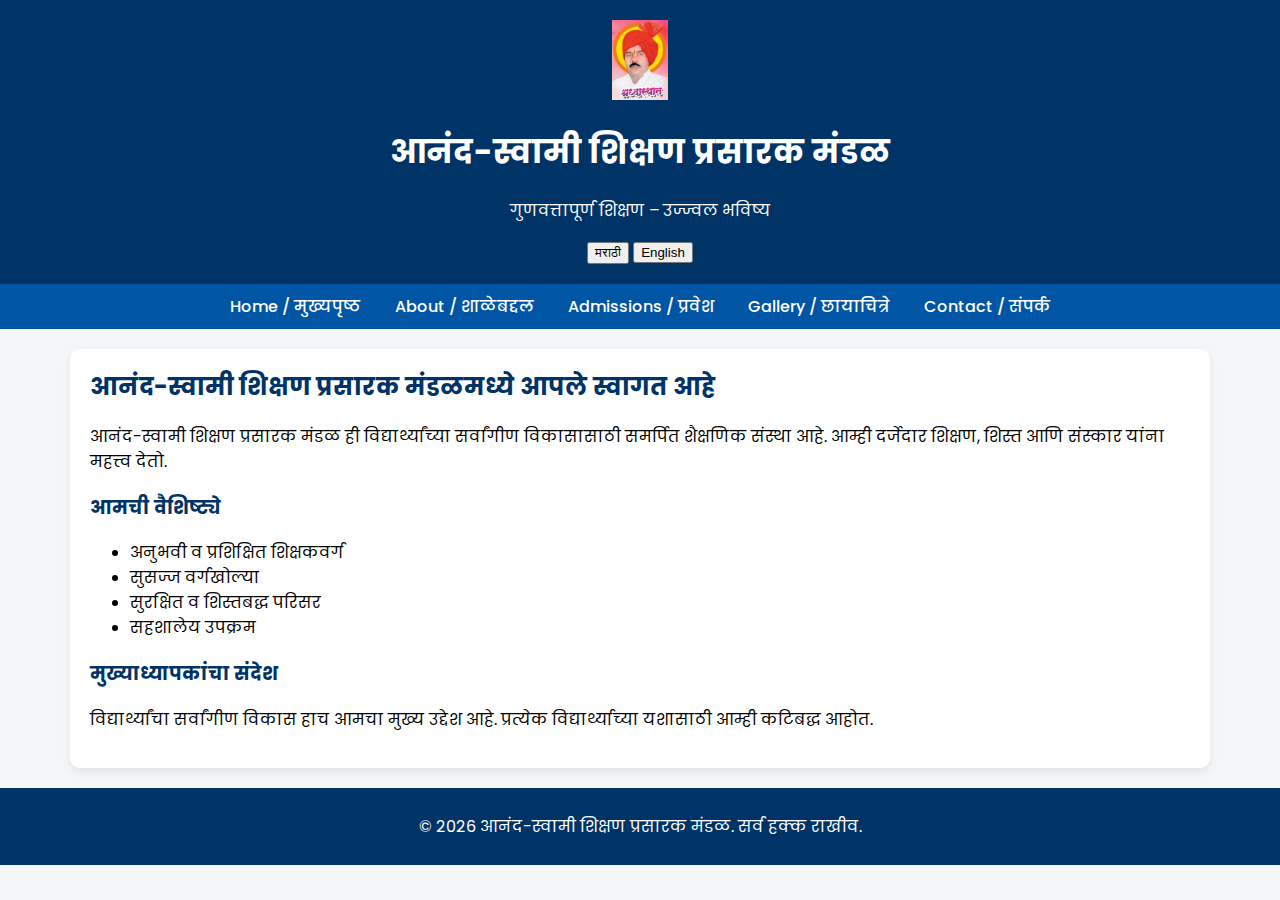
<file: index.html>
<!DOCTYPE html>
<html lang="en">
<head>
    <title>Anand-Swami Shikshan Prasarak Mandal</title>
    <meta name="viewport" content="width=device-width, initial-scale=1.0">

    <meta name="description" content="Anand-Swami Shikshan Prasarak Mandal – Quality education in a safe and nurturing environment.">
    <link rel="stylesheet" href="style.css">
</head>
<body>

<!-- ================= HEADER ================= -->
<header>
    <img src="images/logo.png" alt="School Logo" style="height:80px;">

    <h1 class="lang mr">आनंद-स्वामी शिक्षण प्रसारक मंडळ </h1>
    <h1 class="lang en">Anand-Swami Shikshan Prasarak Mandal</h1>

    <p class="lang mr">गुणवत्तापूर्ण शिक्षण – उज्ज्वल भविष्य</p>
    <p class="lang en">Quality Education – Bright Future</p>

    <div style="margin-top:10px;">
        <button onclick="setLanguage('mr')">मराठी</button>
        <button onclick="setLanguage('en')">English</button>
    </div>
</header>

<!-- ================= NAVIGATION ================= -->
<nav>
    <a href="index.html">Home / मुख्यपृष्ठ</a>
    <a href="about.html">About / शाळेबद्दल</a>
    <a href="admissions.html">Admissions / प्रवेश</a>
    <a href="gallery.html">Gallery / छायाचित्रे</a>
    <a href="contact.html">Contact / संपर्क</a>
</nav>

<!-- ================= MAIN CONTENT ================= -->
<div class="container">

    <!-- WELCOME -->
    <h2 class="lang mr">आनंद-स्वामी शिक्षण प्रसारक मंडळमध्ये आपले स्वागत आहे</h2>
    <h2 class="lang en">Welcome to Anand-Swami Shikshan Prasarak Mandal</h2>

    <p class="lang mr">
        आनंद-स्वामी शिक्षण प्रसारक मंडळ ही विद्यार्थ्यांच्या सर्वांगीण विकासासाठी समर्पित शैक्षणिक संस्था आहे.
        आम्ही दर्जेदार शिक्षण, शिस्त आणि संस्कार यांना महत्त्व देतो.
    </p>

    <p class="lang en">
        Anand-Swami Shikshan Prasarak Mandal is dedicated to the overall development of students.
        We focus on quality education, discipline, and values.
    </p>

    <!-- FEATURES -->
    <h3 class="lang mr">आमची वैशिष्ट्ये</h3>
    <h3 class="lang en">Our Features</h3>

    <ul class="lang mr">
        <li>अनुभवी व प्रशिक्षित शिक्षकवर्ग</li>
        <li>सुसज्ज वर्गखोल्या</li>
        <li>सुरक्षित व शिस्तबद्ध परिसर</li>
        <li>सहशालेय उपक्रम</li>
    </ul>

    <ul class="lang en">
        <li>Experienced and trained teachers</li>
        <li>Well-equipped classrooms</li>
        <li>Safe and disciplined campus</li>
        <li>Co-curricular activities</li>
    </ul>

    <!-- PRINCIPAL MESSAGE -->
    <h3 class="lang mr">मुख्याध्यापकांचा संदेश</h3>
    <h3 class="lang en">Principal’s Message</h3>

    <p class="lang mr">
        विद्यार्थ्यांचा सर्वांगीण विकास हाच आमचा मुख्य उद्देश आहे.
        प्रत्येक विद्यार्थ्याच्या यशासाठी आम्ही कटिबद्ध आहोत.
    </p>

    <p class="lang en">
        Our goal is the holistic development of every student.
        We are committed to nurturing future-ready citizens.
    </p>

</div>

<!-- ================= FOOTER ================= -->
<footer>
    <p class="lang mr">© २०२६ आनंद-स्वामी शिक्षण प्रसारक मंडळ. सर्व हक्क राखीव.</p>
    <p class="lang en">© 2026 Anand-Swami Shikshan Prasarak Mandal. All rights reserved.</p>
</footer>

<!-- ================= LANGUAGE SCRIPT ================= -->
<script>
function setLanguage(lang) {
    localStorage.setItem("language", lang);
    applyLanguage();
}

function applyLanguage() {
    let lang = localStorage.getItem("language") || "mr";
    document.querySelectorAll(".lang").forEach(el => {
        el.style.display = el.classList.contains(lang) ? "block" : "none";
    });
}
applyLanguage();
</script>

</body>
</html>
</file>
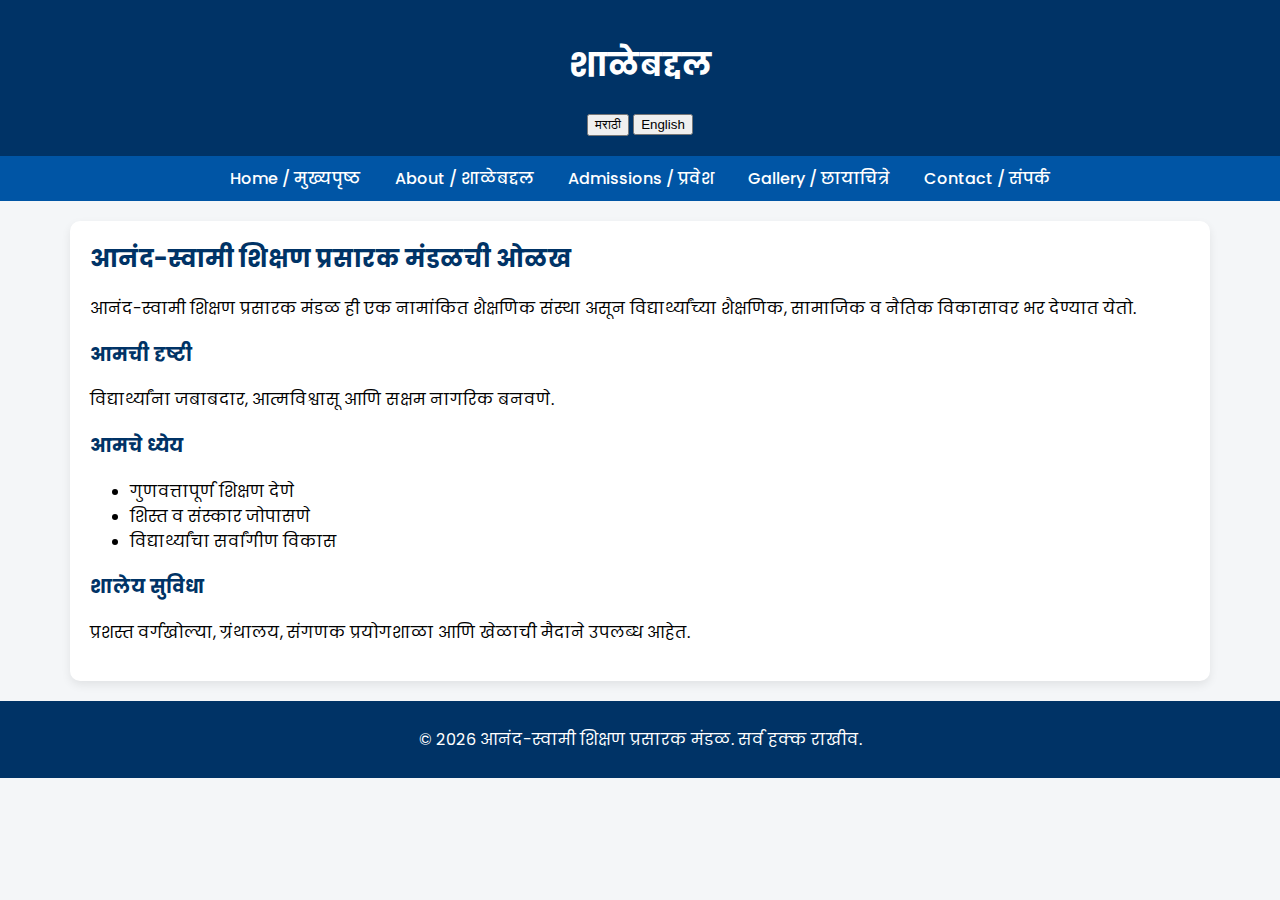
<file: about.html>
<!DOCTYPE html>
<html lang="en">
<head>
    <title>About Us – Anand-Swami Shikshan Prasarak Mandal</title>
    <meta name="viewport" content="width=device-width, initial-scale=1.0">
    <meta name="description" content="About Adarsh Public School, our vision, mission and values.">
    <link rel="stylesheet" href="style.css">
</head>
<body>

<!-- ================= HEADER ================= -->
<header>
    <h1 class="lang mr">शाळेबद्दल</h1>
    <h1 class="lang en">About Our School</h1>

    <div style="margin-top:10px;">
        <button onclick="setLanguage('mr')">मराठी</button>
        <button onclick="setLanguage('en')">English</button>
    </div>
</header>

<!-- ================= NAVIGATION ================= -->
<nav>
    <a href="index.html">Home / मुख्यपृष्ठ</a>
    <a href="about.html">About / शाळेबद्दल</a>
    <a href="admissions.html">Admissions / प्रवेश</a>
    <a href="gallery.html">Gallery / छायाचित्रे</a>
    <a href="contact.html">Contact / संपर्क</a>
</nav>

<!-- ================= ABOUT CONTENT ================= -->
<div class="container">

    <!-- INTRO -->
    <h2 class="lang mr">आनंद-स्वामी शिक्षण प्रसारक मंडळची ओळख</h2>
    <h2 class="lang en">Introduction</h2>

    <p class="lang mr">
        आनंद-स्वामी शिक्षण प्रसारक मंडळ ही एक नामांकित शैक्षणिक संस्था असून
        विद्यार्थ्यांच्या शैक्षणिक, सामाजिक व नैतिक विकासावर भर देण्यात येतो.
    </p>

    <p class="lang en">
        Anand-Swami Shikshan Prasarak Mandal is a reputed educational institution focusing on
        academic excellence along with moral and social development.
    </p>

    <!-- VISION -->
    <h3 class="lang mr">आमची दृष्टी</h3>
    <h3 class="lang en">Our Vision</h3>

    <p class="lang mr">
        विद्यार्थ्यांना जबाबदार, आत्मविश्वासू आणि सक्षम नागरिक बनवणे.
    </p>

    <p class="lang en">
        To nurture responsible, confident, and capable citizens of tomorrow.
    </p>

    <!-- MISSION -->
    <h3 class="lang mr">आमचे ध्येय</h3>
    <h3 class="lang en">Our Mission</h3>

    <ul class="lang mr">
        <li>गुणवत्तापूर्ण शिक्षण देणे</li>
        <li>शिस्त व संस्कार जोपासणे</li>
        <li>विद्यार्थ्यांचा सर्वांगीण विकास</li>
    </ul>

    <ul class="lang en">
        <li>Deliver quality education</li>
        <li>Inculcate discipline and values</li>
        <li>Ensure holistic student development</li>
    </ul>

    <!-- INFRASTRUCTURE -->
    <h3 class="lang mr">शालेय सुविधा</h3>
    <h3 class="lang en">School Infrastructure</h3>

    <p class="lang mr">
        प्रशस्त वर्गखोल्या, ग्रंथालय, संगणक प्रयोगशाळा आणि खेळाची मैदाने उपलब्ध आहेत.
    </p>

    <p class="lang en">
        The school offers spacious classrooms, library, computer lab, and playground facilities.
    </p>

</div>

<!-- ================= FOOTER ================= -->
<footer>
    <p class="lang mr">© २०२६ आनंद-स्वामी शिक्षण प्रसारक मंडळ. सर्व हक्क राखीव.</p>
    <p class="lang en">© 2026 Anand-Swami Shikshan Prasarak Mandal. All rights reserved.</p>
</footer>

<!-- ================= LANGUAGE SCRIPT ================= -->
<script>
function setLanguage(lang) {
    localStorage.setItem("language", lang);
    applyLanguage();
}

function applyLanguage() {
    let lang = localStorage.getItem("language") || "mr";
    document.querySelectorAll(".lang").forEach(el => {
        el.style.display = el.classList.contains(lang) ? "block" : "none";
    });
}
applyLanguage();
</script>

</body>
</html>
</file>
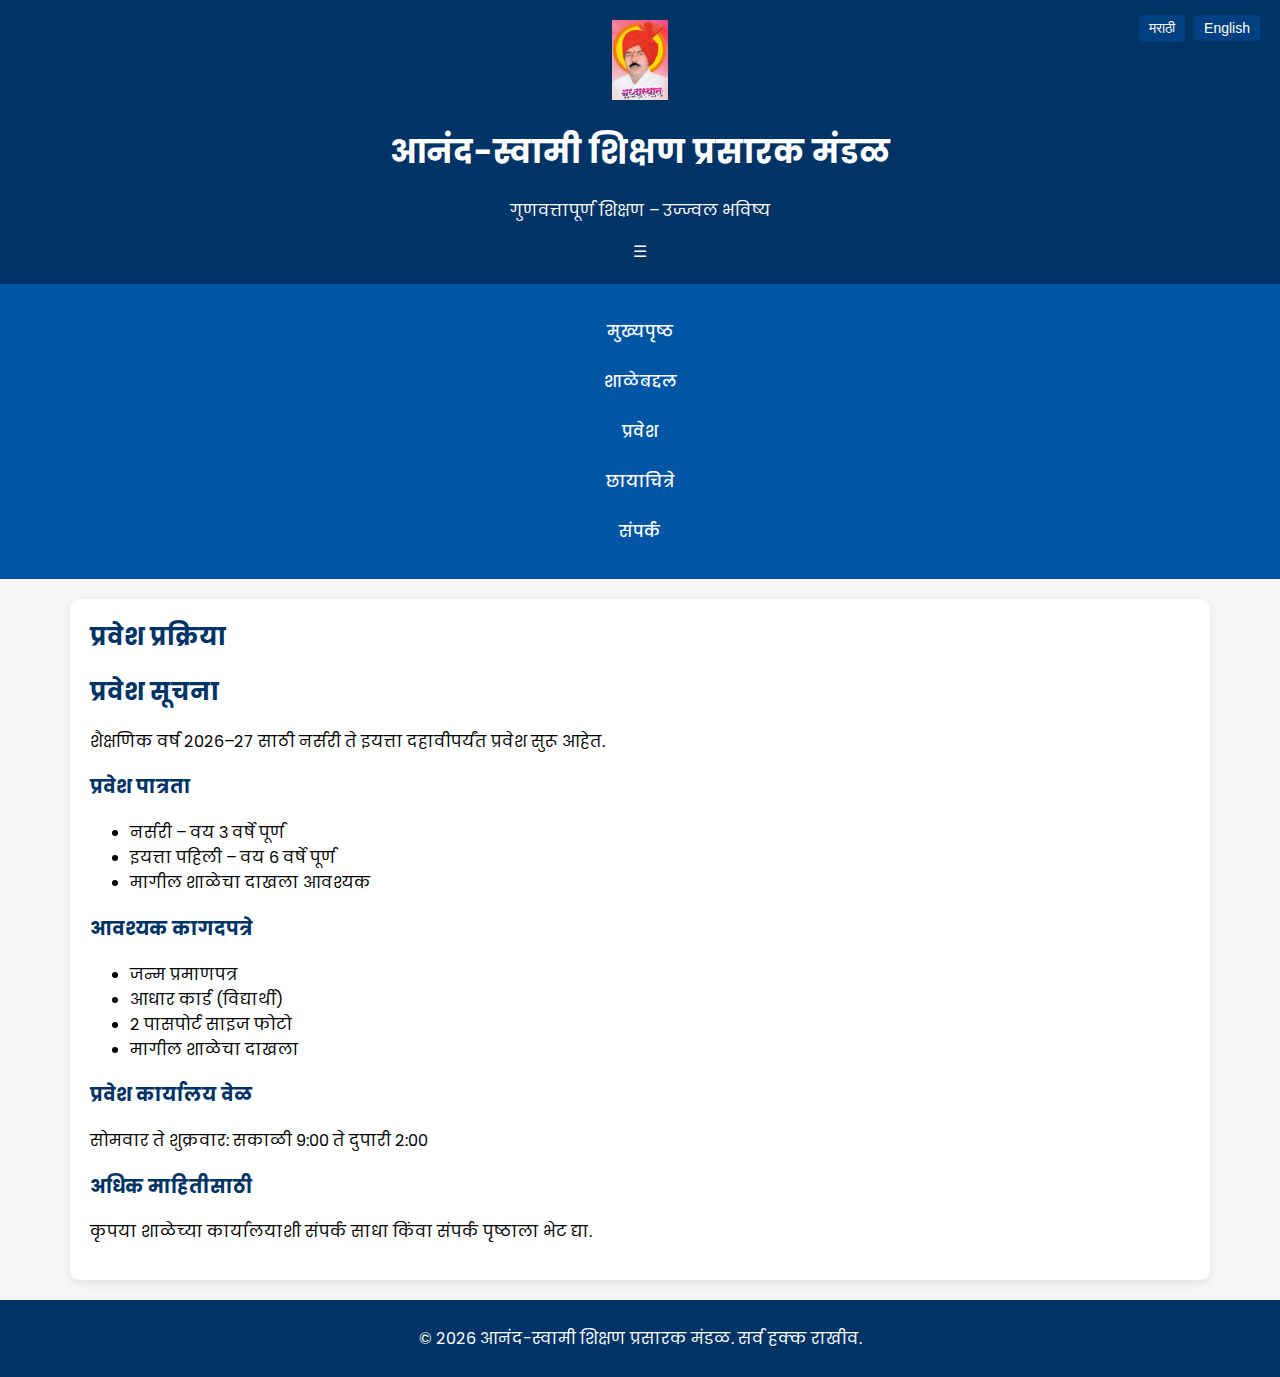
<file: admissions.html>
<!DOCTYPE html>
<html lang="en">
<head>
    <title>Admissions – Anand-Swami Shikshan Prasarak Mandal</title>
    <meta name="viewport" content="width=device-width, initial-scale=1.0">
    <meta name="description" content="Admissions open at Adarsh Public School. Apply now.">
    <link rel="stylesheet" href="style.css">
</head>
<body>

<!-- ================= HEADER ================= -->
<header>
    <div class="language-switch">
    <button onclick="setLanguage('mr')">मराठी</button>
    <button onclick="setLanguage('en')">English</button>
</div>

    <img src="images/logo.png" alt="School Logo" style="height:80px;">

    <h1 class="lang mr">आनंद-स्वामी शिक्षण प्रसारक मंडळ</h1>
    <h1 class="lang en">Anand-Swami Shikshan Prasarak Mandal</h1>

    <p class="lang mr">गुणवत्तापूर्ण शिक्षण – उज्ज्वल भविष्य</p>
    <p class="lang en">Quality Education – Bright Future</p>
    
<div class="hamburger" onclick="toggleMenu()">
    &#9776; <!-- This is the ☰ icon -->
</div>

   
</header>

<!-- ================= NAVIGATION ================= -->
<nav>
<a href="index.html">
    <span class="lang mr">मुख्यपृष्ठ</span>
    <span class="lang en">Home</span>
</a>

<a href="about.html">
    <span class="lang mr">शाळेबद्दल</span>
    <span class="lang en">About</span>
</a>

<a href="admissions.html">
    <span class="lang mr">प्रवेश</span>
    <span class="lang en">Admissions</span>
</a>

<a href="gallery.html">
    <span class="lang mr">छायाचित्रे</span>
    <span class="lang en">Gallery</span>
</a>

<a href="contact.html">
    <span class="lang mr">संपर्क</span>
    <span class="lang en">Contact</span>
</a>

</nav>

<!-- ================= ADMISSIONS CONTENT ================= -->
<div class="container">

    <h2 class="lang mr">प्रवेश प्रक्रिया</h2>
    <h2 class="lang en">Admission Process</h2>

    <!-- ADMISSION NOTICE -->
    <h2 class="lang mr">प्रवेश सूचना</h2>
    <h2 class="lang en">Admission Notice</h2>

    <p class="lang mr">
        शैक्षणिक वर्ष २०२६–२७ साठी नर्सरी ते इयत्ता दहावीपर्यंत प्रवेश सुरू आहेत.
    </p>

    <p class="lang en">
        Admissions are open for Nursery to Standard X for the academic year 2026–27.
    </p>

    <!-- ELIGIBILITY -->
    <h3 class="lang mr">प्रवेश पात्रता</h3>
    <h3 class="lang en">Eligibility Criteria</h3>

    <ul class="lang mr">
        <li>नर्सरी – वय ३ वर्षे पूर्ण</li>
        <li>इयत्ता पहिली – वय ६ वर्षे पूर्ण</li>
        <li>मागील शाळेचा दाखला आवश्यक</li>
    </ul>

    <ul class="lang en">
        <li>Nursery – Completed 3 years</li>
        <li>Std I – Completed 6 years</li>
        <li>Previous school leaving certificate required</li>
    </ul>

    <!-- REQUIRED DOCUMENTS -->
    <h3 class="lang mr">आवश्यक कागदपत्रे</h3>
    <h3 class="lang en">Required Documents</h3>

    <ul class="lang mr">
        <li>जन्म प्रमाणपत्र</li>
        <li>आधार कार्ड (विद्यार्थी)</li>
        <li>२ पासपोर्ट साइज फोटो</li>
        <li>मागील शाळेचा दाखला</li>
    </ul>

    <ul class="lang en">
        <li>Birth Certificate</li>
        <li>Aadhaar Card (Student)</li>
        <li>2 Passport Size Photographs</li>
        <li>Previous School Leaving Certificate</li>
    </ul>

    <!-- TIMINGS -->
    <h3 class="lang mr">प्रवेश कार्यालय वेळ</h3>
    <h3 class="lang en">Admission Office Timings</h3>

    <p class="lang mr">
        सोमवार ते शुक्रवार: सकाळी ९:०० ते दुपारी २:००
    </p>

    <p class="lang en">
        Monday to Friday: 9:00 AM to 2:00 PM
    </p>

    <!-- CONTACT -->
    <h3 class="lang mr">अधिक माहितीसाठी</h3>
    <h3 class="lang en">For More Information</h3>

    <p class="lang mr">
        कृपया शाळेच्या कार्यालयाशी संपर्क साधा किंवा संपर्क पृष्ठाला भेट द्या.
    </p>

    <p class="lang en">
        Please contact the school office or visit the Contact page.
    </p>

</div>

<!-- ================= FOOTER ================= -->
<footer>
    <p class="lang mr">© २०२६ आनंद-स्वामी शिक्षण प्रसारक मंडळ. सर्व हक्क राखीव.</p>
    <p class="lang en">© 2026 Anand-Swami Shikshan Prasarak Mandal. All rights reserved.</p>
</footer>

<!-- ================= LANGUAGE SCRIPT ================= -->
<script>
function setLanguage(lang) {
    localStorage.setItem("language", lang);
    applyLanguage();
}

function applyLanguage() {
    let lang = localStorage.getItem("language") || "mr";
    document.querySelectorAll(".lang").forEach(el => {
        el.style.display = el.classList.contains(lang) ? "block" : "none";
    });
}
applyLanguage();
</script>
<script>
/* ===== Highlight Active Menu ===== */
const currentPage = window.location.pathname.split("/").pop() || "index.html";

document.querySelectorAll("nav a").forEach(link => {
    if (link.getAttribute("href") === currentPage) {
        link.classList.add("active");
    }
});
</script>

</body>
</html>
</file>
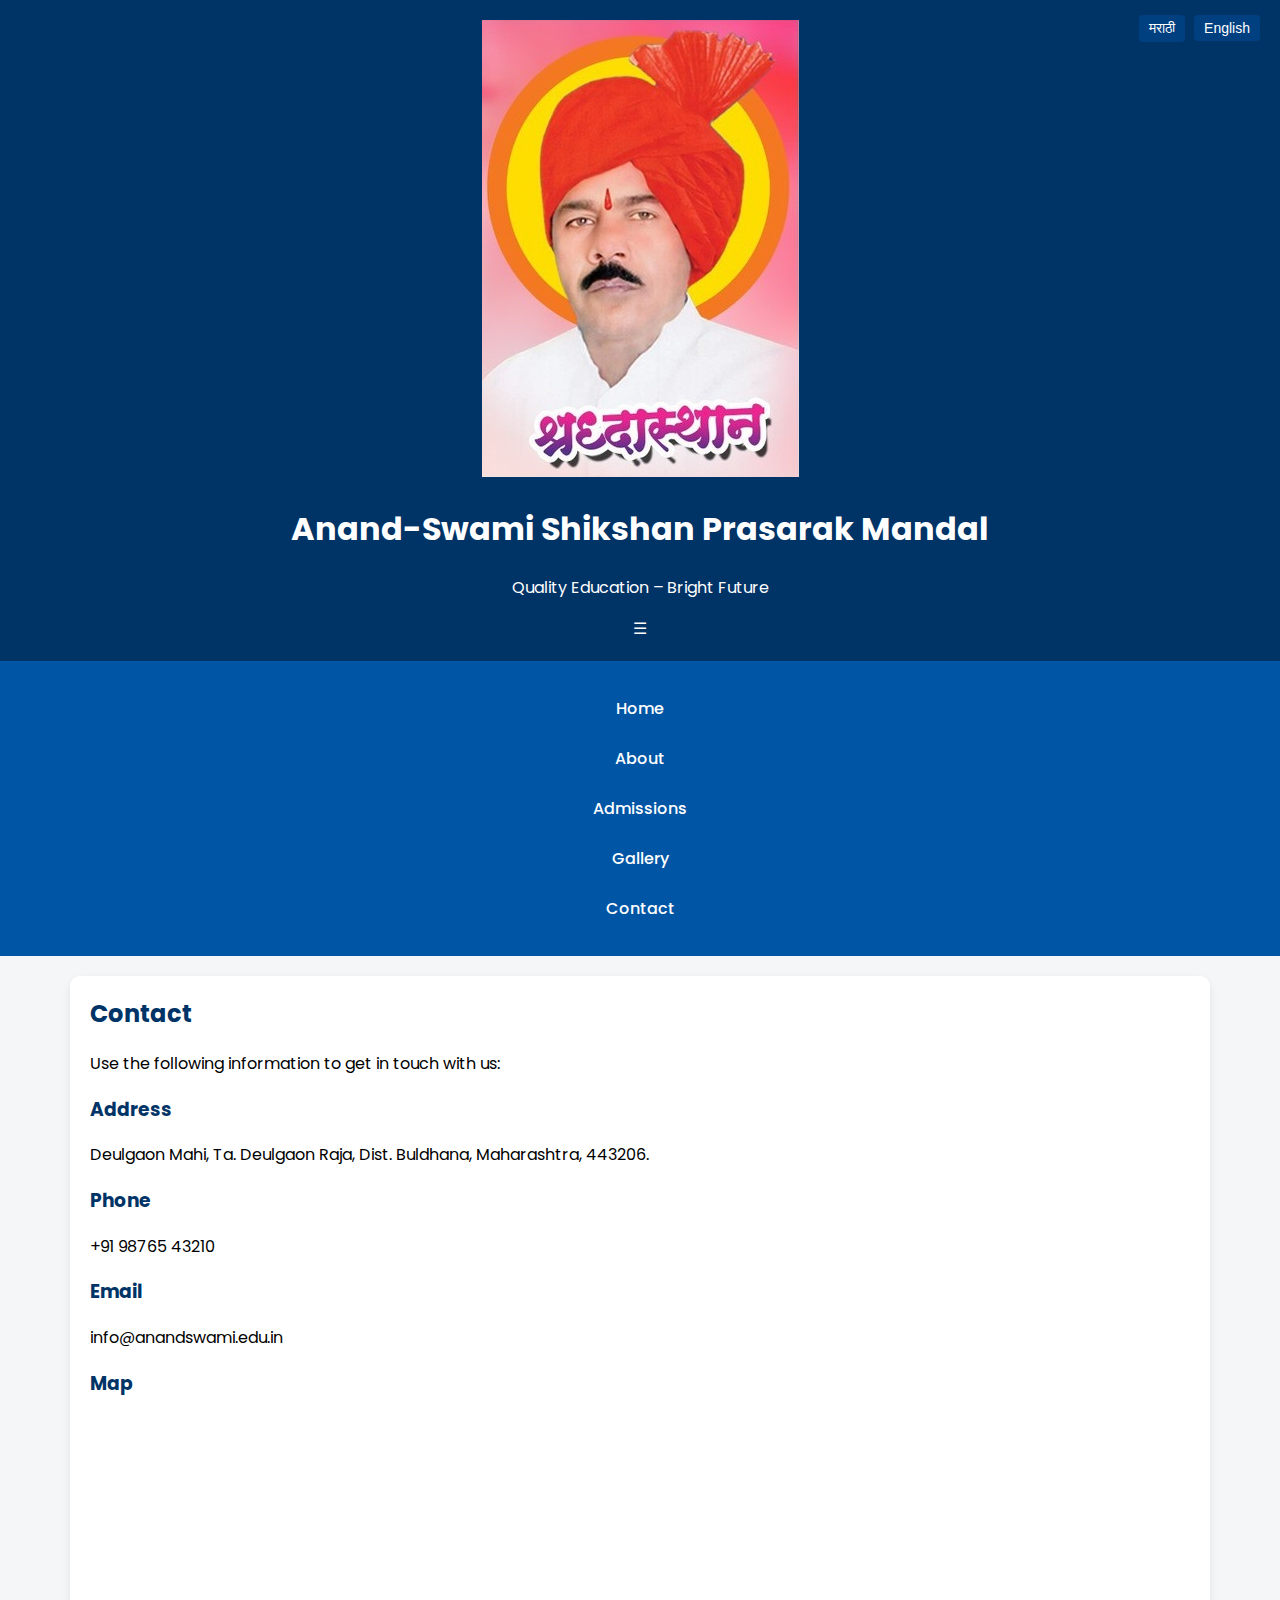
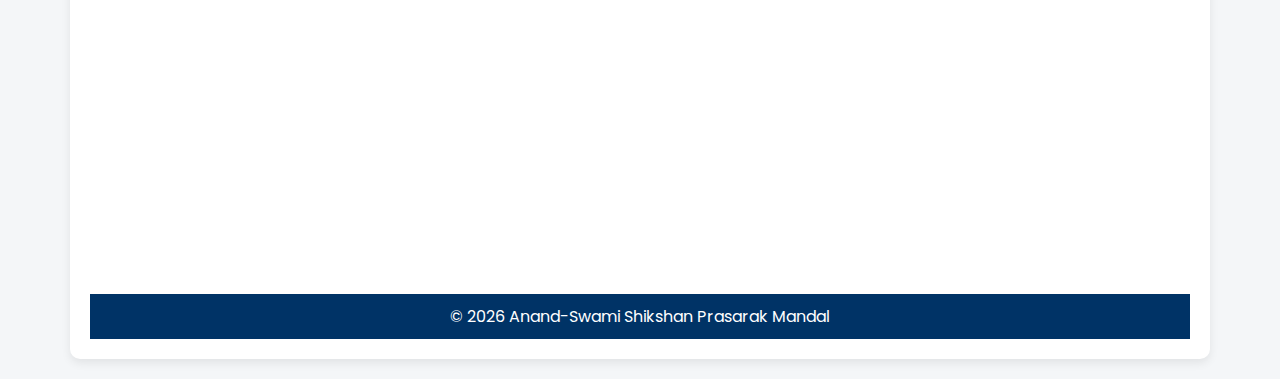
<file: contact.html>
<!DOCTYPE html>
<html lang="en">
<head>
    <meta charset="UTF-8">
    <title>Contact - Anand-Swami Shikshan Prasarak Mandal</title>
    <link rel="stylesheet" href="style.css">
</head>
<body>

<header>
    <img src="images/logo.png" alt="School Logo">

    <div class="header-title">
        <h1 class="lang mr">आनंद-स्वामी शिक्षण प्रसारक मंडळ</h1>
        <h1 class="lang en">Anand-Swami Shikshan Prasarak Mandal</h1>
        <p class="lang mr">गुणवत्तापूर्ण शिक्षण – उज्ज्वल भविष्य</p>
        <p class="lang en">Quality Education – Bright Future</p>
    </div>

    <div class="language-switch">
        <button onclick="setLanguage('mr')">मराठी</button>
        <button onclick="setLanguage('en')">English</button>
    </div>

    <span class="hamburger" onclick="toggleMenu()">&#9776;</span>
</header>

<nav>
    <a href="index.html"><span class="lang mr">मुख्यपृष्ठ</span><span class="lang en">Home</span></a>
    <a href="about.html"><span class="lang mr">शाळेबद्दल</span><span class="lang en">About</span></a>
    <a href="admissions.html"><span class="lang mr">प्रवेश</span><span class="lang en">Admissions</span></a>
    <a href="gallery.html"><span class="lang mr">छायाचित्रे</span><span class="lang en">Gallery</span></a>
    <a href="contact.html"><span class="lang mr">संपर्क</span><span class="lang en">Contact</span></a>
</nav>

<div class="container">
    <h2 class="lang mr">संपर्क</h2>
    <h2 class="lang en">Contact</h2>

    <p class="lang mr">
        आमच्याशी संपर्क साधण्यासाठी खालील माहिती वापरा:
    </p>
    <p class="lang en">
        Use the following information to get in touch with us:
    </p>

    <h3 class="lang mr">पत्ता</h3>
    <h3 class="lang en">Address</h3>
    <p class="lang mr">देऊळगाव मही, ता. देऊळगाव राजा, जि. बुलढाणा, महाराष्ट्र, ४४३२०६. </p>
    <p class="lang en">Deulgaon Mahi, Ta. Deulgaon Raja, Dist. Buldhana, Maharashtra, 443206.</p>

    <h3 class="lang mr">फोन</h3>
    <h3 class="lang en">Phone</h3>
    <p>+91 98765 43210</p>

    <h3 class="lang mr">ई-मेल</h3>
    <h3 class="lang en">Email</h3>
    <p>info@anandswami.edu.in</p>

    <!-- Optional: embedded Google Map -->
    <h3 class="lang mr">नकाशा</h3>
    <h3 class="lang en">Map</h3>
    <iframe src="https://www.google.com/maps/embed?pb=!1m18!1m12!1m3!1d662.3839842704382!2d76.18202159607257!3d20.091883203198286!2m3!1f0!2f0!3f0!3m2!1i1024!2i768!4f13.1!3m3!1m2!1s0x3bda6d2188efb1b3%3A0x80afb5729019fbf2!2z4KS44KSC4KSkIOCknOCljeCknuCkvuCkqOClh-CktuCljeCkteCksCDgpKjgpL_gpLXgpL7gpLjgpYAg4KSF4KSq4KSC4KSXIOCkteCkv-CkpuCljeCkr-CkvuCksuCkryDgpKbgpYfgpIrgpLPgpJfgpL7gpLUg4KSu4KS54KWA!5e0!3m2!1sen!2sin!4v1767294619575!5m2!1sen!2sin" width="600" height="450" style="border:0;" allowfullscreen="" loading="lazy" referrerpolicy="no-referrer-when-downgrade"></iframe>

<footer>
    © 2026 Anand-Swami Shikshan Prasarak Mandal
</footer>

<!-- LANGUAGE TOGGLE SCRIPT -->
<script>
function setLanguage(lang) {
    localStorage.setItem("language", lang);
    document.querySelectorAll(".lang").forEach(el => {
        el.style.display = el.classList.contains(lang) ? "block" : "none";
    });
}
function applyLanguage() {
    const lang = localStorage.getItem("language") || "en";
    setLanguage(lang);
}
applyLanguage();
</script>

<!-- HAMBURGER TOGGLE -->
<script>
function toggleMenu() {
    const nav = document.querySelector("nav");
    if (nav.style.display === "flex") {
        nav.style.display = "none";
    } else {
        nav.style.display = "flex";
    }
}
</script>

<!-- ACTIVE TAB HIGHLIGHT -->
<script>
const currentPage = window.location.pathname.split("/").pop() || "index.html";
document.querySelectorAll("nav a").forEach(link => {
    if (link.getAttribute("href") === currentPage) {
        link.classList.add("active");
    }
});
</script>

</body>
</html>
</file>
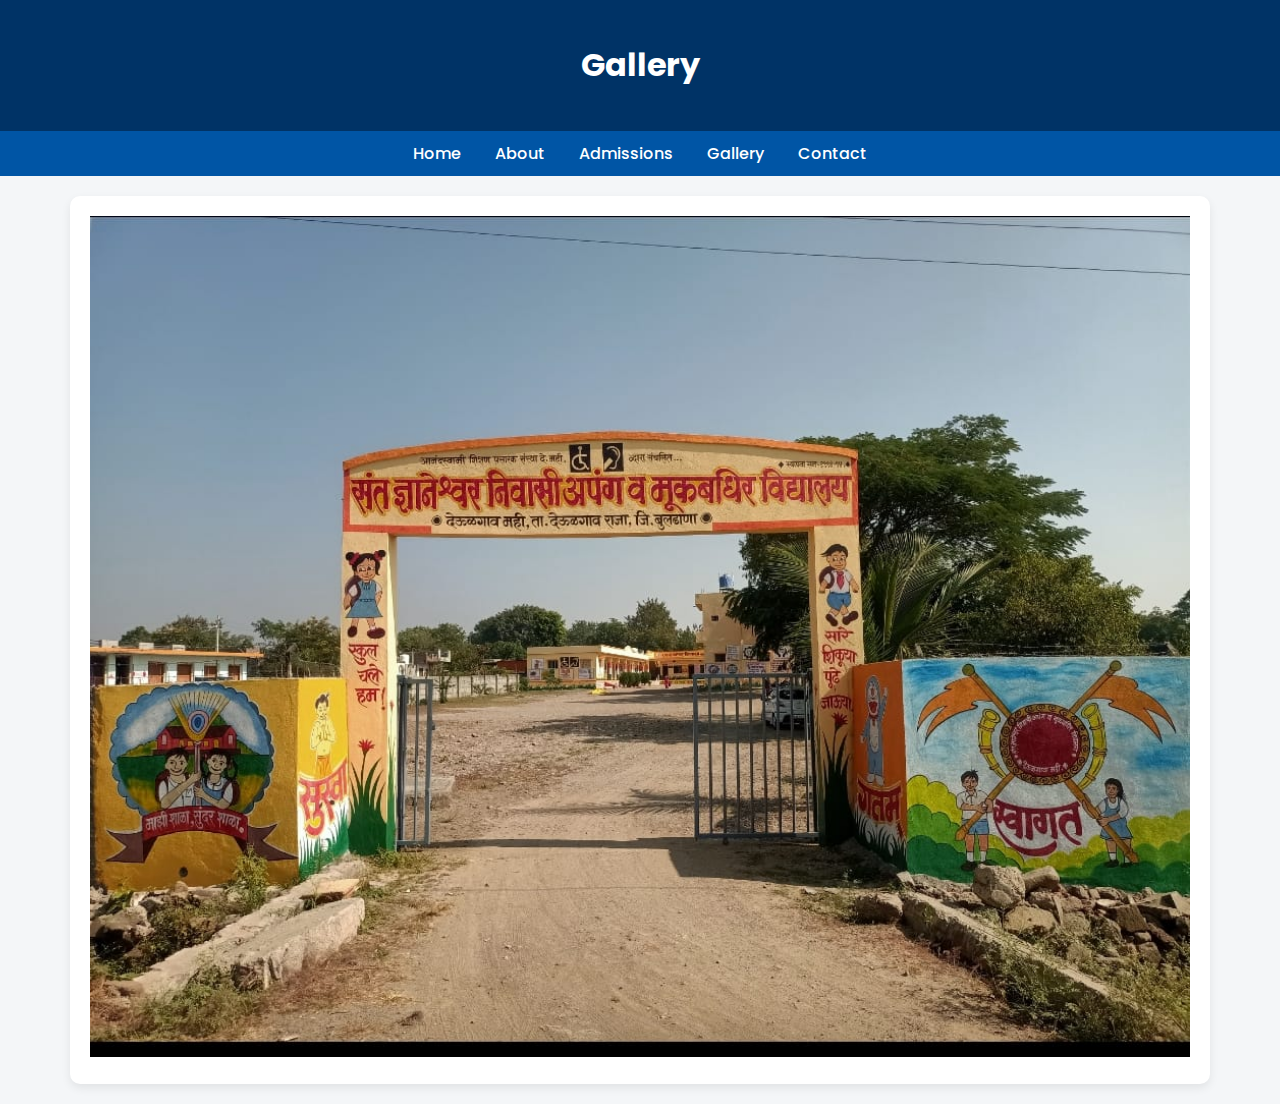
<file: gallery.html>
<!DOCTYPE html>
<html>
<head>
<title>Gallery</title>
<meta name="viewport" content="width=device-width, initial-scale=1.0">
<link rel="stylesheet" href="style.css">
</head>
<body>

<header>
<h1 class="lang mr">छायाचित्रे</h1>
<h1 class="lang en">Gallery</h1>
</header>

<nav>
<a href="index.html">Home</a>
<a href="about.html">About</a>
<a href="admissions.html">Admissions</a>
<a href="gallery.html">Gallery</a>
<a href="contact.html">Contact</a>
</nav>

<div class="container">
<img src="images/school1.jpg" width="100%">
</div>

<script>
function setLanguage(lang){localStorage.setItem("language",lang);applyLanguage();}
function applyLanguage(){
let lang=localStorage.getItem("language")||"mr";
document.querySelectorAll(".lang").forEach(el=>{
el.style.display=el.classList.contains(lang)?"block":"none";
});}
applyLanguage();
</script>

</body>
</html>
</file>
<file: style.css>
@import url('https://fonts.googleapis.com/css2?family=Poppins:wght@300;400;600&display=swap');

body {
    font-family: 'Poppins', Arial, sans-serif;
    margin: 0;
    padding: 0;
    background-color: #f4f6f8;
}


header {
    background-color: #003366;
    color: white;
    padding: 20px;
    text-align: center;
}

nav {
    background-color: #0055a5;
    padding: 10px;
    text-align: center;
}

nav a {
    color: white;
    text-decoration: none;
    margin: 0 15px;
    font-weight: 500;
    transition: color 0.3s;
}

nav a:hover {
    color: #ffd700;
}


.container {
    padding: 20px;
}

footer {
    background-color: #003366;
    color: white;
    text-align: center;
    padding: 10px;
    margin-top: 20px;
}
@media (max-width: 600px) {
    nav a {
        display: block;
        margin: 10px 0;
    }

    header h1 {
        font-size: 24px;
    }

    .container {
        padding: 15px;
    }
}
.container {
    background: white;
    border-radius: 10px;
    box-shadow: 0 4px 10px rgba(0,0,0,0.08);
    margin: 20px auto;
    max-width: 1100px;
}
h1, h2, h3 {
    color: #003366;
}

h2 {
    margin-top: 0;
}
.container {
    animation: fadeIn 0.6s ease-in;
}

@keyframes fadeIn {
    from { opacity: 0; transform: translateY(10px); }
    to { opacity: 1; transform: translateY(0); }
}

header h1,
header p {
    color: white;
}
.lang { display: none; }
.gallery-grid {
    display: grid;
    grid-template-columns: repeat(auto-fit, minmax(200px, 1fr));
    gap: 15px;
}

.gallery-grid img {
    width: 100%;
    border-radius: 6px;
}


.language-switch {
    position: absolute;
    top: 15px;
    right: 20px;
}

.language-switch button {
    margin-left: 5px;
    padding: 5px 10px;
    border: none;
    background-color: #004080;
    color: white;
    cursor: pointer;
    border-radius: 4px;
    font-size: 14px;
}

.language-switch button:hover {
    background-color: #0066cc;
}

header {
    position: relative; /* IMPORTANT */
}
</file>
